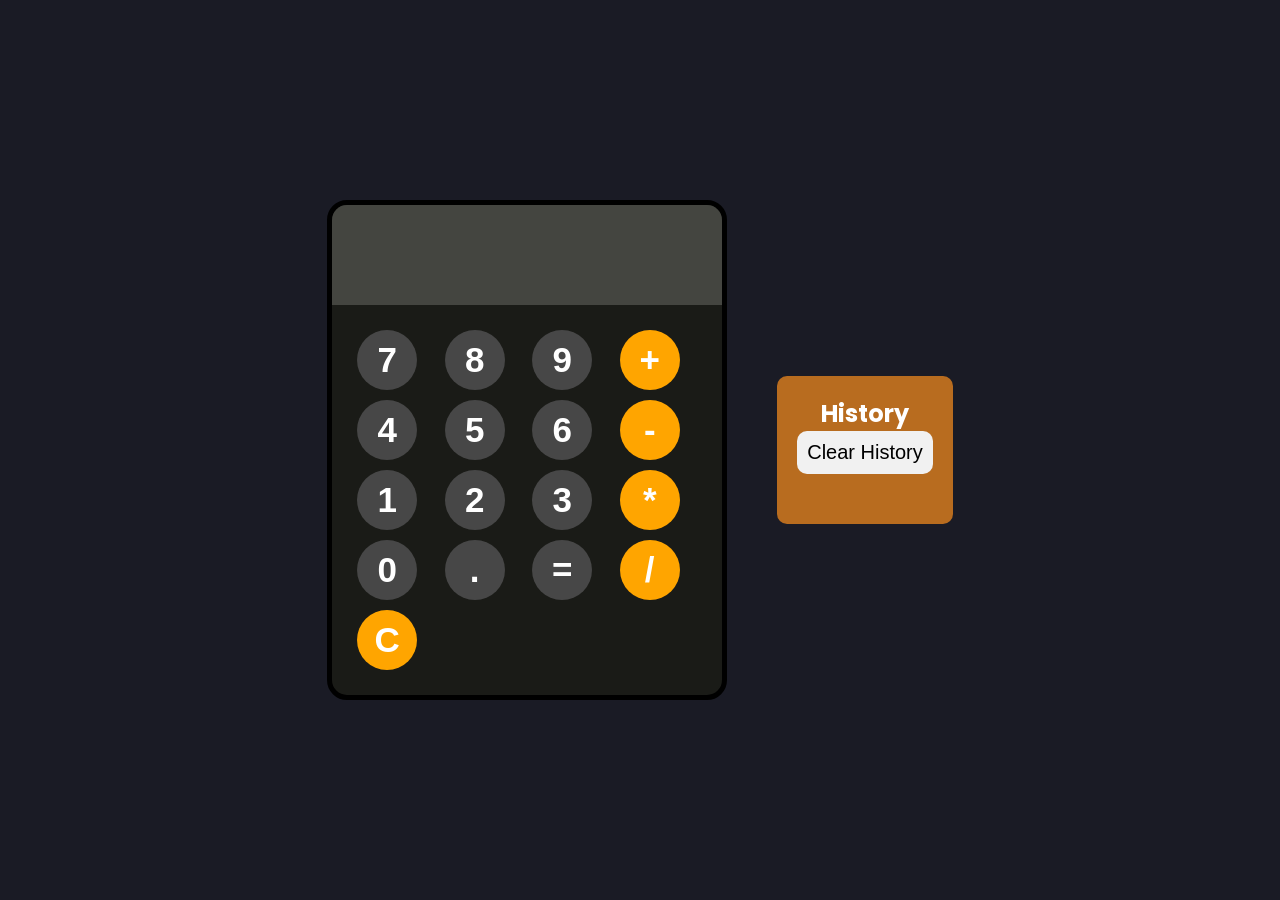
<file: calculator_app/index.html>
<!DOCTYPE html>
<html lang="en">
<head>
    <meta charset="UTF-8">
    <meta name="viewport" content="width=device-width, initial-scale=1.0">
    <link rel="stylesheet" href="style.css">
    <title>Calculator App</title>
</head>
<body>
    
    <div class="calculator">
        <input type="text" class="display" readonly>
        <div class="keys">
            <button class="button" onclick="appendToDisplay('7')">7</button>
            <button class="button" onclick="appendToDisplay('8')">8</button>
            <button class="button" onclick="appendToDisplay('9')">9</button>
            <button onclick="appendToDisplay('+')" class="operator-btn button">+</button>
            <button class="button" onclick="appendToDisplay('4')">4</button>
            <button class="button" onclick="appendToDisplay('5')">5</button>
            <button class="button" onclick="appendToDisplay('6')">6</button>
            <button onclick="appendToDisplay('-')" class="operator-btn button">-</button>
            <button class="button" onclick="appendToDisplay('1')">1</button>
            <button class="button" onclick="appendToDisplay('2')">2</button>
            <button class="button" onclick="appendToDisplay('3')">3</button>
            <button onclick="appendToDisplay('*')" class="operator-btn button">*</button>
            <button class="button" onclick="appendToDisplay('0')" >0</button>
            <button class="button" onclick="appendToDisplay('.')">.</button>
            <button class="button" onclick="calculate()">=</button>
            <button onclick="appendToDisplay('/')" class="operator-btn button">/</button>
            <button onclick="clearDisplay()" class="operator-btn button">C</button>
        </div>

        
    </div>
    <div class="history">
        <h2>History</h2>
        <ul class="history-list">
            <!-- <li>30+1=31</li>
        <li>30+1=31</li>
        <li>30+1=31</li>
        <li>30+1=31</li>
        <li>30+1=31</li> -->
        </ul>
        
        <button class="clear-history" onclick="clearHistory()">Clear History</button>
    </div>

    <script src="app.js"></script>
</body>
</html>
</file>
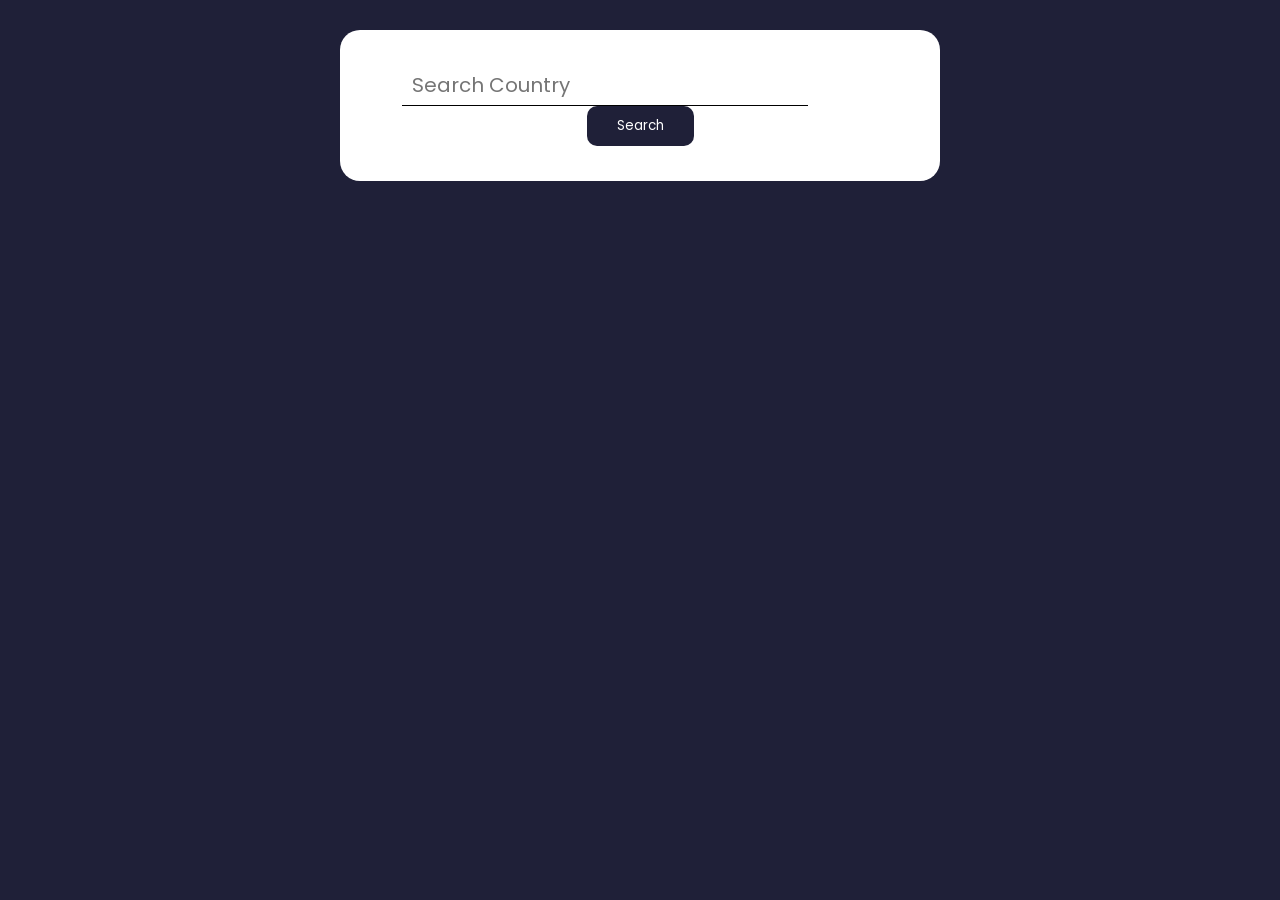
<file: country_guide_app/index.html>
<!DOCTYPE html>
<html lang="en">
<head>
    <meta charset="UTF-8">
    <meta name="viewport" content="width=device-width, initial-scale=1.0">
    <link rel="stylesheet" href="style.css">
    <title>Country Guide App</title>
</head>
<body>
    <div class="container">
        <div class="search-bar">
            <input class="search-input" type="text" placeholder="Search Country">
            <button class="search-btn">Search</button>
        </div>
        <div class="search-error">
            <p>Country is Not Found!!!</p>
        </div>
        <div class="country-info">
            <img class="country-img" src="img/turkish_flag.png" alt="#">
            <h2 class="country-name">Turkey</h2>

            <div class="wrapper">
                <div class="data-wrapper">
                    <h4 >Capital:</h4>
                    <span class="country-capital"></span>
                </div>
            </div>
            <div class="wrapper">
                <div class="data-wrapper">
                    <h4 >Continents:</h4>
                    <span class="country-continents"></span>
                </div>
            </div>
            <div class="wrapper">
                <div class="data-wrapper">
                    <h4>Population:</h4>
                    <span class="country-population"></span>
                </div>
            </div>
            <div class="wrapper">
                <div class="data-wrapper">
                    <h4>Currencies:</h4>
                    <span class="country-currencies"></span>
                </div>
            </div>
            <div class="wrapper">
                <div class="data-wrapper">
                    <h4>Languages:</h4>
                    <span class="country-languages">Turkish</span>
                </div>
            </div>
        </div>
    </div>
    <script src="app.js"></script>
</body>
</html>
</file>
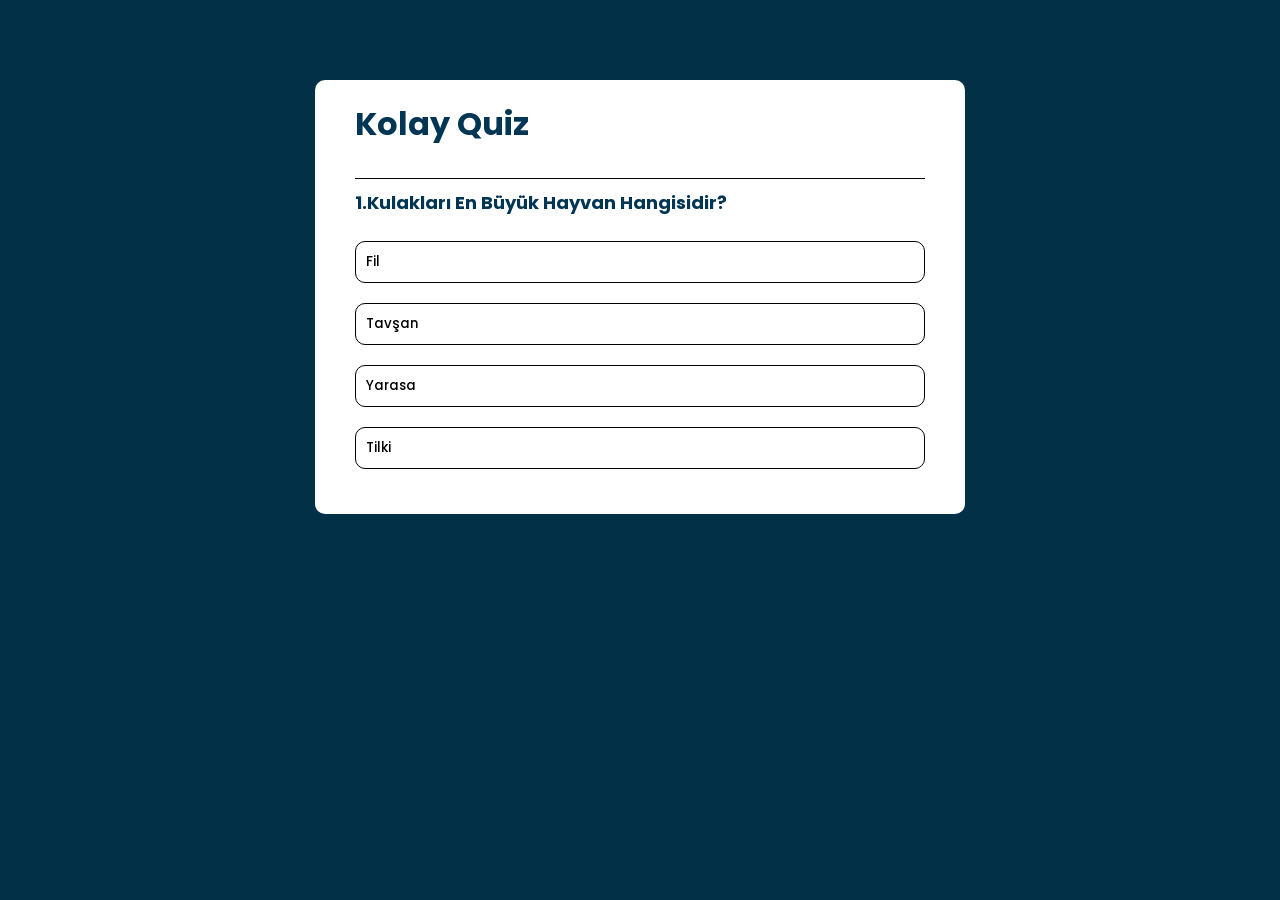
<file: quiz_app/index.html>
<!DOCTYPE html>
<html lang="en">
<head>
    <meta charset="UTF-8">
    <meta name="viewport" content="width=device-width, initial-scale=1.0">
    <link rel="stylesheet" href="style.css">
    <title>Quiz App</title>
</head>
<body>

    <div class="app">
        <h1>Kolay Quiz</h1>
        <div class="quiz">
            <h2 class="question">Soru Burda Olacak</h2>
            <div class="answer-buttons">
                <!-- <button class="btn">Cevap 1</button>
                <button class="btn">Cevap 2</button>
                <button class="btn">Cevap 3</button>
                <button class="btn">Cevap 4</button> -->
            </div>

            <button class="next-btn">İleri</button>
        </div>
    </div>
    





    <script src="app.js"></script>
</body>
</html>
</file>
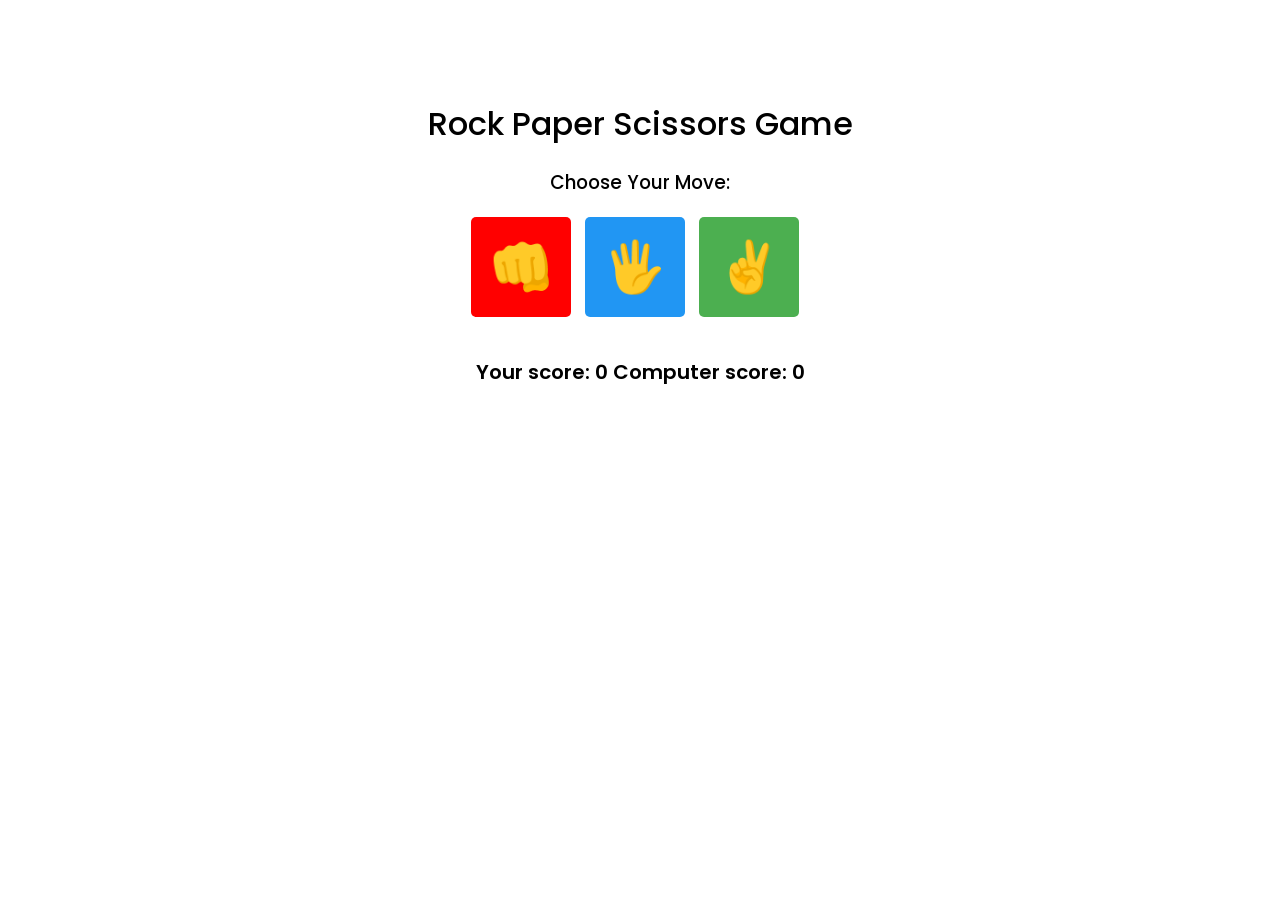
<file: rock_paper_scissors/index.html>
<!DOCTYPE html>
<html lang="en">
<head>
    <meta charset="UTF-8">
    <meta name="viewport" content="width=device-width, initial-scale=1.0">
    <link rel="stylesheet" href="main.css">
    <title>Document</title>
</head>
<body>
    <div class="container">
        <h1 class="title">Rock Paper Scissors Game</h1>
        <h3 class="move-title">Choose Your Move:</h3>
        <div class="buttons">
            <button id="rock" class="button">👊</button>
            <button id="paper" class="button">🖐</button>
            <button id="scissors" class="button">✌</button>
        </div>

        <p class="result"></p>
        <p class="score">
            Your score: <span id="user-score">0</span>
        Computer score: <span id="computer-score">0</span>
        </p>
        <button class="restart-btn">Restart</button>
    </div>








    <script src="app.js"></script>
</body>
</html>
</file>
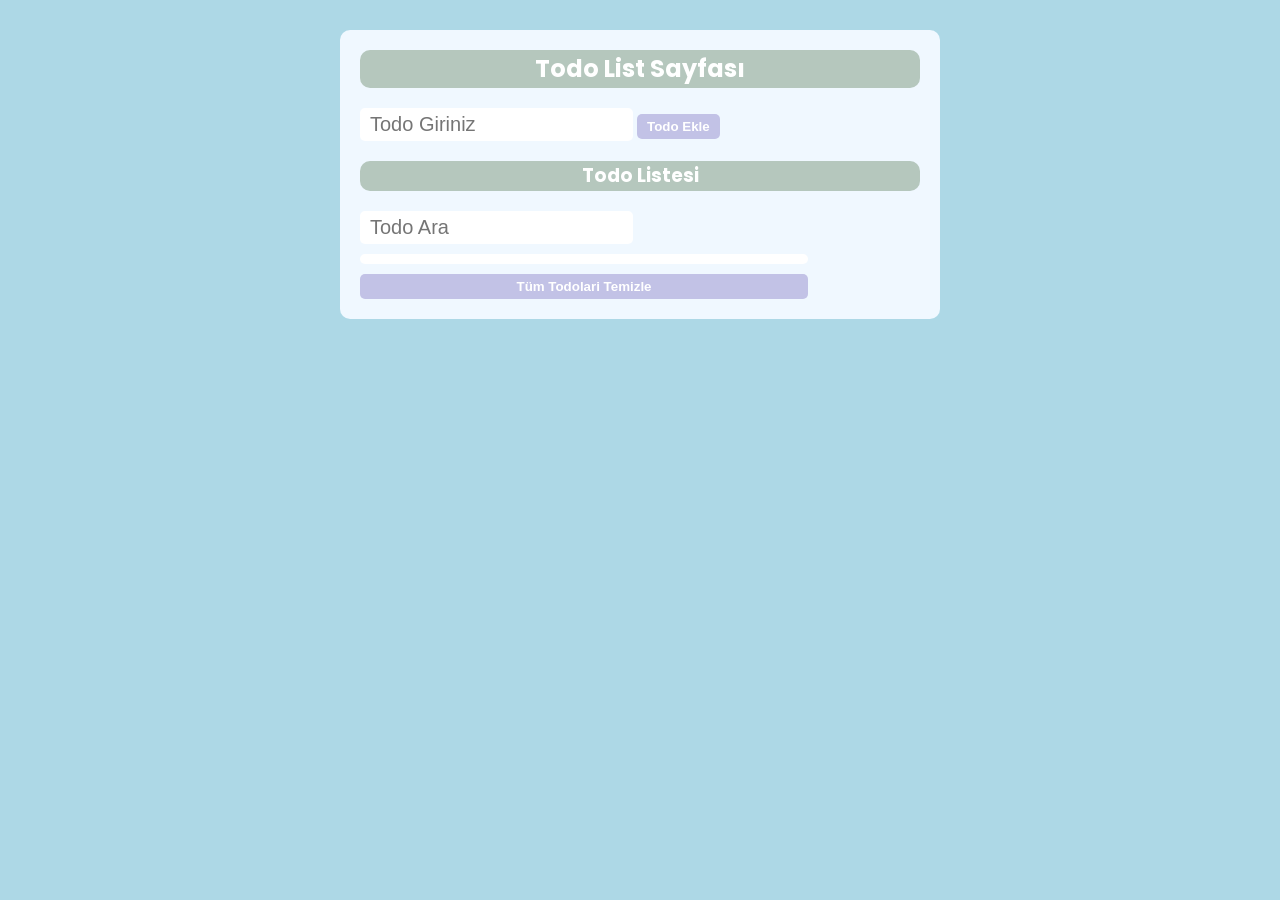
<file: todo_list/index.html>
<!DOCTYPE html>
<html lang="en">
<head>
    <meta charset="UTF-8">
    <meta name="viewport" content="width=device-width, initial-scale=1.0">
    <link rel="stylesheet" href="style.css">
    <title>TodoList | My</title>
</head>
<body>
    <div class="container">
       
            <div class="todo-title">
                <h2>Todo List Sayfası</h2>
            </div>

            <div class="todo-add">
                <form id="todo-add-form">
                    <input type="text" id="todo-enter" placeholder="Todo Giriniz">
                    <button class="todo-add-btn" type="submit">Todo Ekle</button>
                </form>
            </div>

            <div class="todo-title">
                <h3>Todo Listesi</h3>
            </div>

            <div class="todo-list">
                <form id="todo-search-form">
                    <input type="text" id="todo-search" placeholder="Todo Ara">
                </form>

                <ul class="todos">

                    <!-- <li class="todo">Todo1 <button class="todo-del-btn">Sil</button></li>
                    <li class="todo">Todo2 <button class="todo-del-btn">Sil</button></li>
                    <li class="todo">Todo3 <button class="todo-del-btn">Sil</button></li> -->

                </ul>
                <button class="todo-del-all-btn" type="submit">Tüm Todolari Temizle</button>
            </div>
        
    </div>
    <script src="app.js"></script>
</body>
</html>
</file>
<file: calculator_app/style.css>
@import url('https://fonts.googleapis.com/css2?family=Poppins:ital,wght@0,100;0,200;0,300;0,400;0,500;0,600;0,700;0,800;0,900;1,100;1,200;1,300;1,400;1,500;1,600;1,700;1,800;1,900&display=swap');
*{
    padding: 0;
    margin: 0;
    box-sizing: border-box; 
}
ul,li{
    list-style: none;
}
a{
    text-decoration: none;
}
body{
    font-family: 'Poppins', sans-serif;
    display: flex;
    justify-content: center;
    align-items: center;
    gap: 50px;
    height: 100vh;
    background-color: #1A1B25;
}
.button{
    width: 60px;
    height: 60px;
    border-radius: 50px;
    border: none;
    background-color: #474747;
    color: #fff;
    font-size: 35px;
    font-weight: bold;
    cursor: pointer;
}
.button:hover{
    opacity: 0.6;
}
.button:active{
    opacity: 0.3;
}
.calculator{
    border: 5px solid black;
    border-radius: 20px;
    background-color: #1A1B17;
    max-width: 400px;
    overflow: hidden;
}
.display{
    width: 100%;
    height: 100px;
    padding: 20px;
    font-size: 65px;
    color: #fff;
    text-align: left;
    border: none;
    background-color: #444540;
}
.keys{
    display: grid;
    grid-template-columns: repeat(4, 1fr);
    gap: 10px;
    padding: 25px;
}
.operator-btn{
    background-color: orange;
}

/* HİSTORY */
.history{
    color: #fff;
    background-color: rgb(184, 108, 31);
    border-radius: 10px;
    padding: 20px;
    text-align: center;
}
.history li{
    background-color: orange;
    border-radius: 10px;
    margin-bottom: 10px;
    padding: 5px 10px;
    font-size: 30px;
}
.clear-history{
    background-color: #f1f1f1;
    border: none;
    border-radius: 10px;
    padding: 10px;
    font-size: 20px;
    cursor: pointer;
    margin-bottom: 30px;
}
.clear-history:hover{
    opacity: 0.7;
}
.clear-history:active{
    opacity: 0.5;
}
</file>
<file: country_guide_app/style.css>
@import url('https://fonts.googleapis.com/css2?family=Poppins:ital,wght@0,100;0,200;0,300;0,400;0,500;0,600;0,700;0,800;0,900;1,100;1,200;1,300;1,400;1,500;1,600;1,700;1,800;1,900&display=swap');

*{
    padding: 0;
    margin: 0;
    box-sizing: border-box;
    font-family: 'Poppins', sans-serif;
}
body{
    background-color: #1f2038;
}
.container{
    background-color: #fff;
    max-width: 600px;
    text-align: center;
    border-radius: 20px;
    margin: 30px auto 40px;
    padding: 30px;
}
.search-bar{
    padding: 5px 10px;
}
.search-bar input{
    padding: 5px 10px;
    outline: none;
    border: none;
    border-bottom: 1px solid black;
    margin-right: 70px;
    font-size: 20px;
}
.search-btn{
    padding: 10px 30px;
    border: none;
    border-radius: 10px;
    background-color: #1f2038;
    color: #fff;
    cursor: pointer;
}
.search-btn:hover{
    opacity: 0.9;
}
.search-btn:active{
    opacity: 0.6;
}

/* Country-İnfo */
.country-info{
    background-color: #f1f1f1;
    padding: 20px 0;
    margin-top: 20px;
    text-align: left;
    display: none;
}
.country-img{
    display: block;
    width: 45%;
    margin: 10px auto;
}
.country-info h2{
    letter-spacing: 2px;
    font-weight: 600;
    text-align: center;
}
.country-info h4{
    display: inline;
    font-size: 20px;
    font-weight: 500;
}
.country-info span{
    font-size: 18px;
}
.data-wrapper{
    margin:10px 20px ;
}

/* Search Error */
.search-error{
    background-color: rgba(224, 56, 56, 0.855);
    color: #fff;
    margin: 20px;
    border-radius: 10px;
    display: none;
}
</file>
<file: quiz_app/style.css>
@import url('https://fonts.googleapis.com/css2?family=Poppins:ital,wght@0,100;0,200;0,300;0,400;0,500;0,600;0,700;0,800;0,900;1,100;1,200;1,300;1,400;1,500;1,600;1,700;1,800;1,900&display=swap');
* {
    padding: 0;
    margin: 0;
    box-sizing: border-box;
    font-family: 'Poppins', sans-serif;
}
ul, li{
    list-style: none;
}
a {
    text-decoration: none;
}

body{
    background-color: #023047;
}
.app{
    background-color: #fff;
    width: 90%;
    max-width: 650px;
    margin: 80px auto 0;
    border-radius: 10px;
    padding: 20px 40px;
}
.app h1{
    font-size: 32px;
    color: #003554;
    margin-bottom: 30px;
}
.quiz{
    border-top: 1px solid black;
}
.quiz h2 {
    font-size: 18px;
    color: #003554;
    margin-top: 10px;
}
.answer-buttons{
    display: flex;
    flex-direction: column;
    gap: 20px;
    margin: 25px 0;
    
}
.btn{
    text-align: left;
    background-color: #fff;
    padding: 10px 10px;
    border-radius: 10px;
    border: 1px solid black;
    cursor: pointer;
    font-weight: 500;
    transition: all 0.3s;
}
.btn:hover:not([disabled]){
    background-color: #000;
    color: #fff;
}
.btn:disabled{
    cursor: no-drop;
    
}
.btn:active{
    opacity: 0.7;
}
.next-btn{
    background-color: #001e4d;
    color: #fff;
    width: 150px;
    padding: 5px 20px;
    margin: 30px auto 0;
    border-radius: 10px;
    cursor: pointer;
    display: none; /*block*/
    
}
.next-btn:hover{
    opacity: 0.8;
}
.correct{
    background-color: rgb(86, 205, 86);
}
.incorrect{
    background-color: rgb(219, 75, 75);
    
}
</file>
<file: rock_paper_scissors/main.css>
@import url('https://fonts.googleapis.com/css2?family=Poppins:ital,wght@0,100;0,200;0,300;0,400;0,500;0,600;0,700;0,800;0,900;1,100;1,200;1,300;1,400;1,500;1,600;1,700;1,800;1,900&display=swap');
*{
    margin: 0;
    padding: 0;
    box-sizing: border-box;
    font-family: 'Poppins', sans-serif;
}
.container{
    display: flex;
    flex-direction: column;
    justify-content: center;
    align-items: center;
    gap: 20px;
    margin: 80px 0 0;
    padding: 20px;
}
/* titles */
.title{
    font-weight: 500;
}
.move-title{
    font-weight: 500;
}
/* buttons */

.button{
    border: none;
    border-radius: 5px;
    width: 100px;
    height: 100px;
    font-size: 50px;
    cursor: pointer;
    margin-right: 10px;
    transition: all 0.3s;
}
.button:hover{
    opacity: 0.8;
}
#rock{
    background-color: red;
}
#paper{
    background-color: #2196f3;
}
#scissors {
    background-color: #4caf50;
}
.restart-btn{
    padding: 10px 20px;
    border: none;
    border-radius: 5px;
    background-color: bisque;
    cursor: pointer;
    display: none;
}
/* result and scores */
.result{
    font-weight: 600;
    font-size: 20px;

}
.score{
    font-weight: 600;
    font-size: 20px;
}
</file>
<file: todo_list/style.css>
@import url('https://fonts.googleapis.com/css2?family=Poppins:ital,wght@0,100;0,200;0,300;0,400;0,500;0,600;0,700;0,800;0,900;1,100;1,200;1,300;1,400;1,500;1,600;1,700;1,800;1,900&display=swap');
*{
    margin: 0;
    padding: 0;
    box-sizing: border-box;
}
body{
    font-family: 'Poppins', sans-serif;
    line-height: 1.6;
    background-color: lightblue;
    display: flex;
    justify-content: center;
    align-items: center;
}
a{
    text-decoration: none;
}
ul,li{
    list-style: none;
}

/* Container */
.container{
    width: 600px;
    padding: 20px;
    margin: 30px 0;
    display: flex;
    flex-direction: column;
    gap: 20px;
    background-color: aliceblue;
    border-radius: 10px;
}

/* Todo Page */
.todo-title{
    border-radius: 10px;
    text-align: center;
    background: #b5c7bd;
    color: #fff;
}


.todo-add,
.todo-list{
    display: flex;
    flex-direction: column;
    width: 80%;
    gap: 10px;
}

.todo-add input,
.todo-list input{
    border: none;
    border-radius: 5px;
    padding: 5px 10px;
    font-size: 20px;
}
.todo-add input:focus,
.todo-list input:focus{
    outline: none;
    border-bottom: 1px solid black;
}
.todo-add .todo-add-btn,
.todo-list .todo-del-all-btn{
    border: none;
    border-radius: 5px;
    color: #fff;
    font-weight: 600;
    background-color: rgb(194, 194, 230);
    padding: 5px 10px;
    cursor: pointer;
}
.todo-add .todo-add-btn:hover,
.todo-list .todo-del-all-btn:hover{
    opacity: 0.6;
}
.todos{
    padding: 5px 10px;
    border-radius: 5px;
    background-color: #fff;
}
.todo{
    display: flex;
    justify-content: space-between;
    margin-bottom: 5px;
    border-bottom: 1px solid #ccc;
    font-size: 20px;
}
.todo button{
    border: none;
    border-radius: 5px;
    color: #fff;
    margin-bottom: 5px;
    font-weight: 400;
    background-color: rgb(194, 194, 230);
    padding: 0 10px;
    cursor: pointer;
}
.todo button:hover{
    opacity: 0.6;
}
</file>
